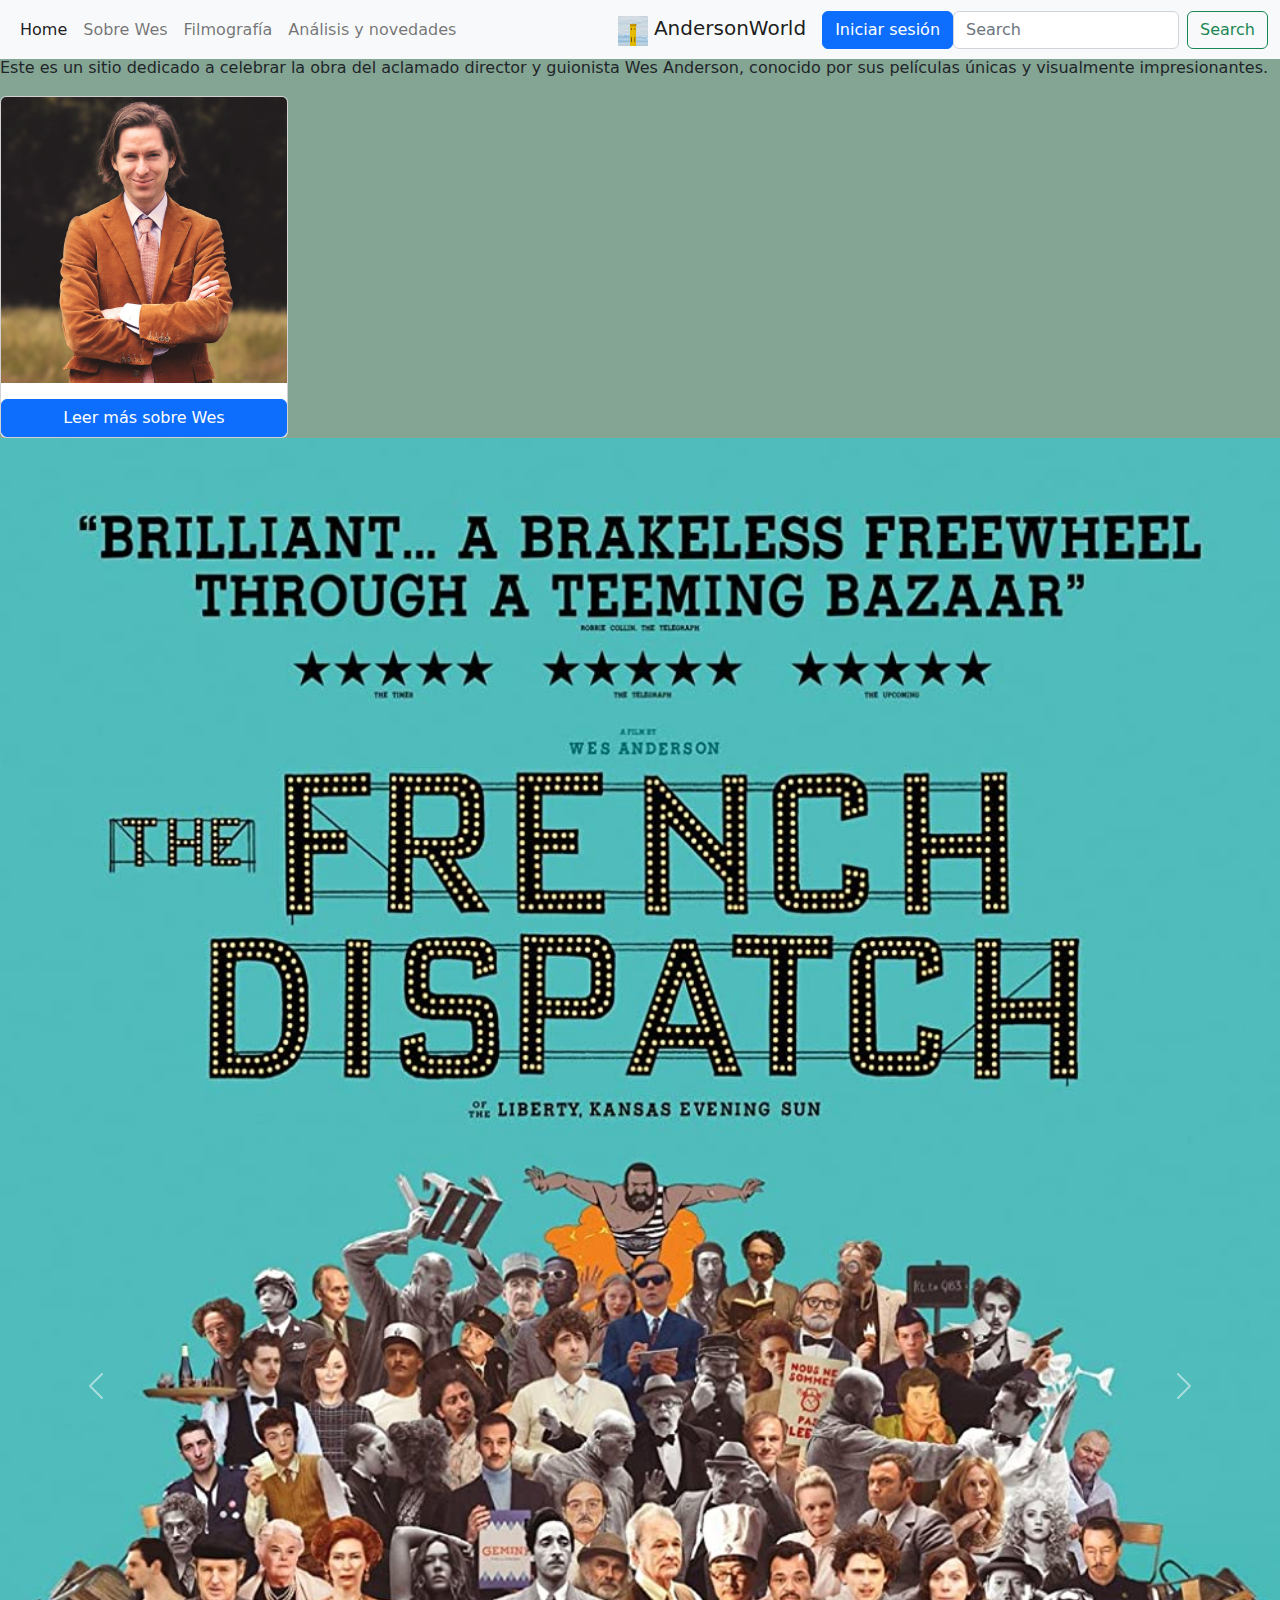
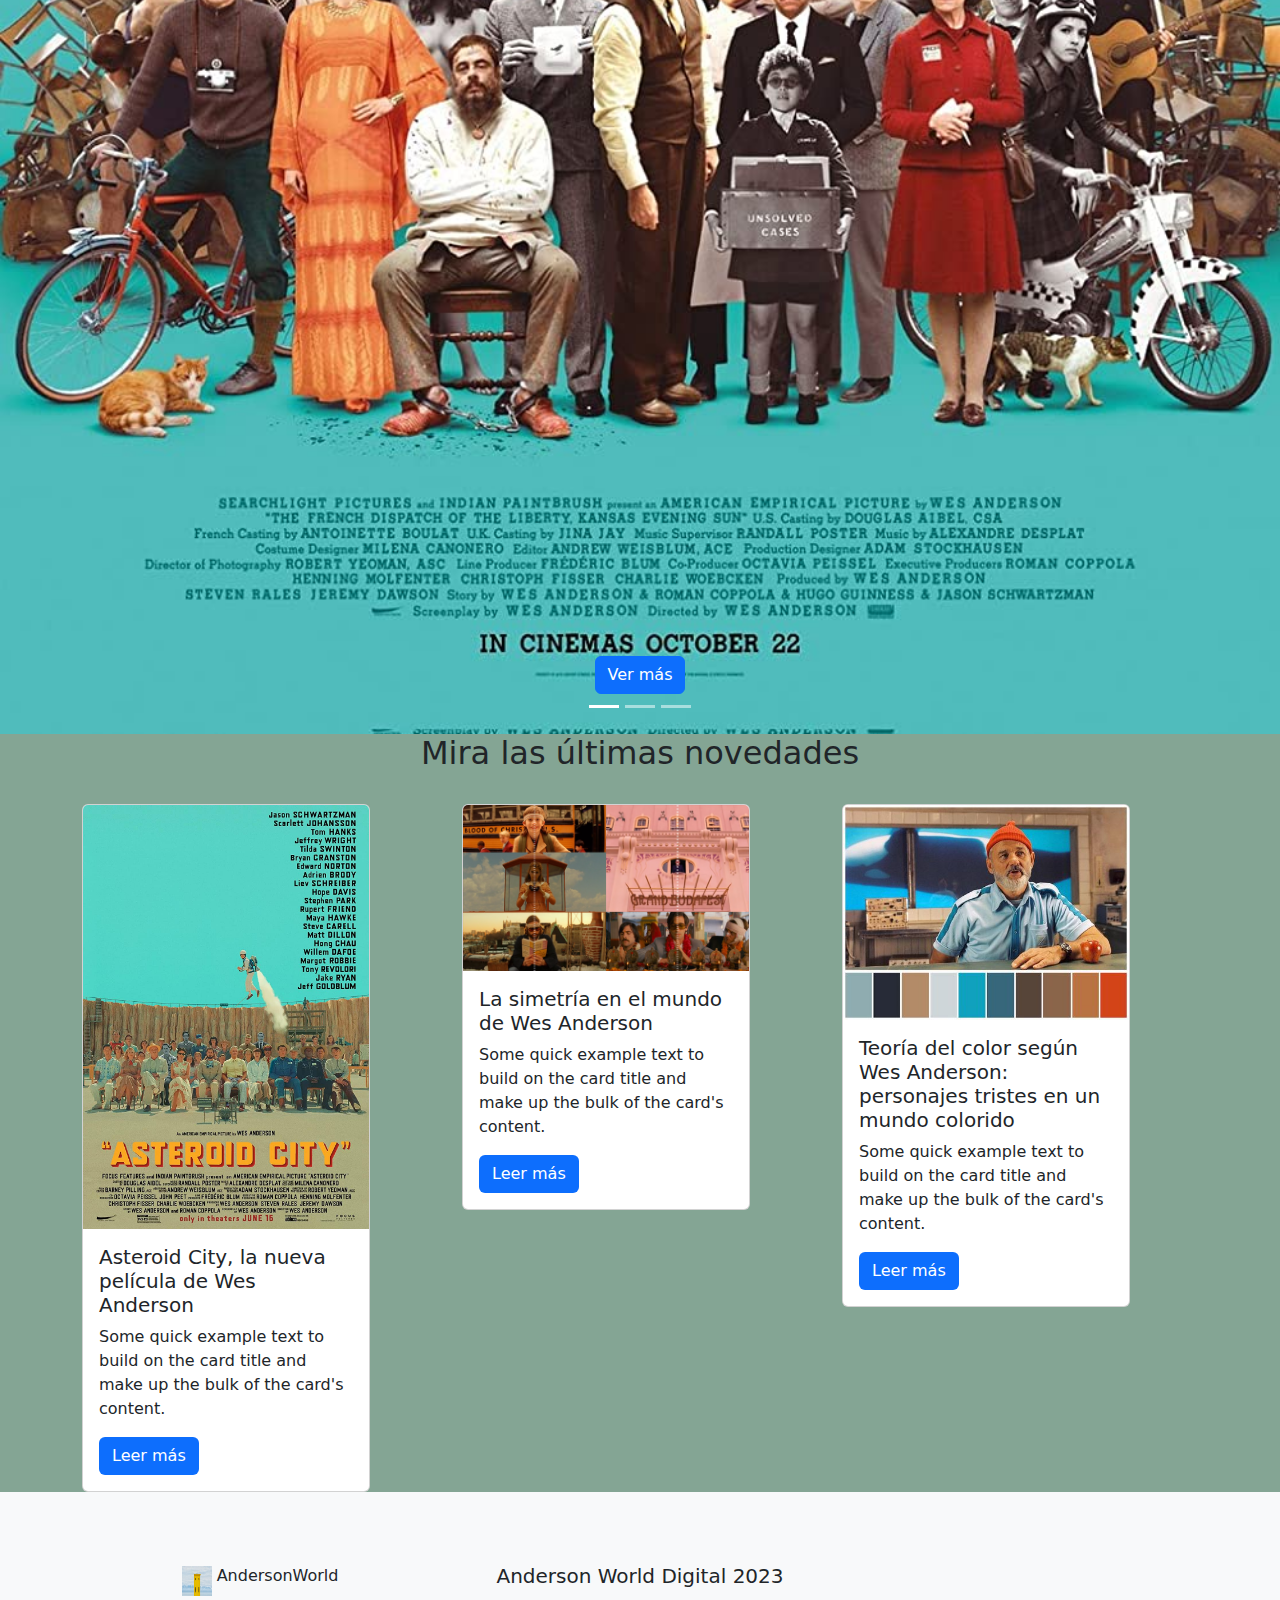
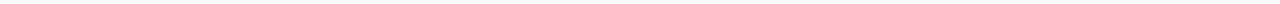
<file: index.html>
<!DOCTYPE html>
<html lang="es">
<head>
    <meta charset="UTF-8">
    <meta name="viewport" content="width=device-width, initial-scale=1.0">
    <title>Home</title>
    <link rel="stylesheet" href="css/bootstrap.css">
    <link rel="stylesheet" href="style.css">
    <link rel="stylesheet" href="https://cdnjs.cloudflare.com/ajax/libs/font-awesome/6.4.0/css/all.min.css" integrity="sha512-iecdLmaskl7CVkqkXNQ/ZH/XLlvWZOJyj7Yy7tcenmpD1ypASozpmT/E0iPtmFIB46ZmdtAc9eNBvH0H/ZpiBw==" crossorigin="anonymous" referrerpolicy="no-referrer" />
</head>
<body>
    <!--header-->
    <header>
        <nav class="navbar navbar-expand-lg bg-light fixed-top">
            <div class="container-fluid">
                <button class="navbar-toggler" type="button" data-bs-toggle="collapse" data-bs-target="#navbarSupportedContent" aria-controls="navbarSupportedContent" aria-expanded="false" aria-label="Toggle navigation">
                    <span class="navbar-toggler-icon"></span>
                </button>
                <div class="collapse navbar-collapse" id="navbarSupportedContent">
                    <ul class="navbar-nav me-auto mb-2 mb-lg-0">
                        <li class="nav-item">
                            <a class="nav-link active" aria-current="page" href="#">Home</a>
                        </li>
                        <li class="nav-item">
                            <a class="nav-link" href="/pages/sobrewes.html">Sobre Wes</a>
                        </li>
                        <li class="nav-item">
                            <a class="nav-link" href="/pages/filmografía.html">Filmografía</a>
                        </li>
                        <li class="nav-item">
                            <a class="nav-link" href="/pages/análisisynovedades.html">Análisis y novedades</a>
                        </li>
                    </ul>
                </div>
                <!--logo-->
                <a class="navbar-brand" href="#">
                    <img src="Assets/img/logo.jpg" alt="Logo" width="30" height="30" class="d-inline-block align-text-top">
                    AndersonWorld
                </a>
                <!--botón iniciar sesión-->
                <a class="btn btn-primary" href="/pages/iniciarsesión.html" role="button">Iniciar sesión</a>
                <!--buscador-->
                <form class="d-flex" role="search">
                    <input class="form-control me-2" type="search" placeholder="Search" aria-label="Search">
                    <button class="btn btn-outline-success" type="submit">Search</button>
                </form>
            </div>
        </nav>
    </header>
    
    <!--Main-->
    <!--sección bienvenida-->
    <main>
        <h1>¡Bienvenidos a AndersonWorld!</h1>
        <p>Este es un sitio dedicado a celebrar la obra del aclamado director y guionista Wes Anderson, conocido por sus películas únicas y visualmente impresionantes.</p>
        <div class="card" style="width: 18rem;">
            <img src="Assets/img/foto-portada.jpg" class="card-img-top" alt="Foto de Wes Anderson">
            <a href="#" class="btn btn-primary mt-3">Leer más sobre Wes</a>
        </div>
    </main>
    
    <!--sección filmografía -->
    <section>
        <div id="carouselExampleCaptions" class="carousel slide">
            <div class="carousel-indicators">
                <button type="button" data-bs-target="#carouselExampleCaptions" data-bs-slide-to="0" class="active" aria-current="true" aria-label="Slide 1"></button>
                <button type="button" data-bs-target="#carouselExampleCaptions" data-bs-slide-to="1" aria-label="Slide 2"></button>
                <button type="button" data-bs-target="#carouselExampleCaptions" data-bs-slide-to="2" aria-label="Slide 3"></button>
            </div>
            <div class="carousel-inner">
                <div class="carousel-item active">
                    <img src="Assets/img/The-french-dispatch-poster.jpg" class="d-block w-100" alt="poster de the french dispatch">
                        <div class="carousel-caption d-none d-md-block">
                        <a href="" class="btn btn-primary mt-3"> Ver más</a>
                        </div>
                </div>
                <div class="carousel-item">
                    <img src="Assets/img/the-grand-budapest-hotel-poster.jpg" class="d-block w-100" alt="póster de el gran hotel budapest">
                    <div class="carousel-caption d-none d-md-block">
                    <a href="" class="btn btn-primary mt-3"> Ver más</a>
                    </div>
                </div>
                <div class="carousel-item">
                    <img src="Assets/img/the-fantastic-mr-fox-poster.jpg" class="d-block w-100" alt="póster de the fantastic mr fox">
                    <div class="carousel-caption d-none d-md-block">
                    <a href="" class="btn btn-primary mt-3"> Ver más</a>
                    </div>
                </div>
            </div>
            <button class="carousel-control-prev" type="button" data-bs-target="#carouselExampleCaptions" data-bs-slide="prev">
                <span class="carousel-control-prev-icon" aria-hidden="true"></span>
                <span class="visually-hidden">Previous</span>
            </button>
            <button class="carousel-control-next" type="button" data-bs-target="#carouselExampleCaptions" data-bs-slide="next">
                <span class="carousel-control-next-icon" aria-hidden="true"></span>
                <span class="visually-hidden">Next</span>
            </button>
        </div>
    </section>
    
    <!--sección novedades-->
    <section class="novedades">
        <div class="title text-center">
            <h2>Mira las últimas novedades</h2>
        </div>
        <div class="container">
            <div class="row">
                <div class="col-md-4 col-lg-4 mx-auto mt-4">
                    <div class="card" style="width:18rem;">
                        <img src="Assets/img/asteroid-city-poster.jpg" class="card-img-top" alt="póster de asteroid city">
                            <div class="card-body">
                                <h5 class="card-title">Asteroid City, la nueva película de Wes Anderson</h5>
                                <p class="card-text">Some quick example text to build on the card title and make up the bulk of the card's content.</p>
                            <button class="btn bg-primary text-white">Leer más</button>
                            </div>
                    </div>
                </div>
                <div class="col-md-4 col-lg-4 mx-auto mt-4">
                    <div class="card" style="width:18rem;">
                        <img src="Assets/img/simetría-portada.png" class="card-img-top" alt="Foto ilustrativa simetría de Wes Anderson">
                        <div class="card-body">
                            <h5 class="card-title">La simetría en el mundo de Wes Anderson</h5>
                            <p class="card-text">Some quick example text to build on the card title and make up the bulk of the card's content.</p>
                            <button class="btn bg-primary text-white">Leer más</button>
                        </div>
                    </div>
                </div>
                <div class="col-md-4 col-lg-4 mx-auto mt-4">
                    <div class="card" style="width:18rem;">
                        <img src="Assets/img/colores-portada.jpg" class="card-img-top" alt="foto ilustrativa colores andersonianos">
                        <div class="card-body">
                            <h5 class="card-title">Teoría del color según Wes Anderson: personajes tristes en un mundo colorido</h5>
                            <p class="card-text">Some quick example text to build on the card title and make up the bulk of the card's content.</p>
                        <button class="btn bg-primary text-white">Leer más</button>
                        </div>
                    </div>
                </div>
            </div>
        </div>
    </section>
    <!--pie de página-->
    <footer class="bg-light text-dark pt-5 pm-4">
        <div class="container text-center text-md-start">
            <div class="row text-center text-md-start">
                <div class="col-md-4 col-lg-4 mx-auto mt-4">
                    <div class="text-center mb-2">
                        <a class="navbar-brand" href="#">
                            <img src="Assets/img/logo.jpg" alt="Logo" width="30" height="30" class="d-inline-block align-text-top">
                            AndersonWorld
                        </a>
                    </div>
                </div>
                <div class="col-md-4 col-lg-4 mx-auto mt-4">
                    <div class="text-center mb-2">
                        <h5>Anderson World Digital 2023</h5>
                    </div>
                </div>
                <div class="col-md-4 col-lg-4 mx-auto mt-4">
                    <div class="text-center">
                        <ul class="list-unstyled list-inline">
                            <li class="list-inline-item">
                                <a href="#" class="text-dark"> <i class="fab fa-youtube"></i></a>
                            </li>
                            <li class="list-inline-item">
                                <a href="https://es-la.facebook.com/people/Wes-Anderson/100044594042599/" class="text-dark"> <i class="fab fa-facebook"></i></a>
                            </li>
                            <li class="list-inline-item">
                                <a href="https://twitter.com/accidentalwes?lang=es" class="text-dark"> <i class="fab fa-instagram"></i></a>
                            </li>
                            <li class="list-inline-item">
                                <a href="https://twitter.com/accidentalwes?lang=es" class="text-dark"> <i class="fab fa-twitter"></i></a>
                            </li>
                        </ul>
                    </div>
                </div>
            </div>
        </div>       
    </footer>
    <script src="js/bootstrap.js"></script>
</body>
</html>
</file>
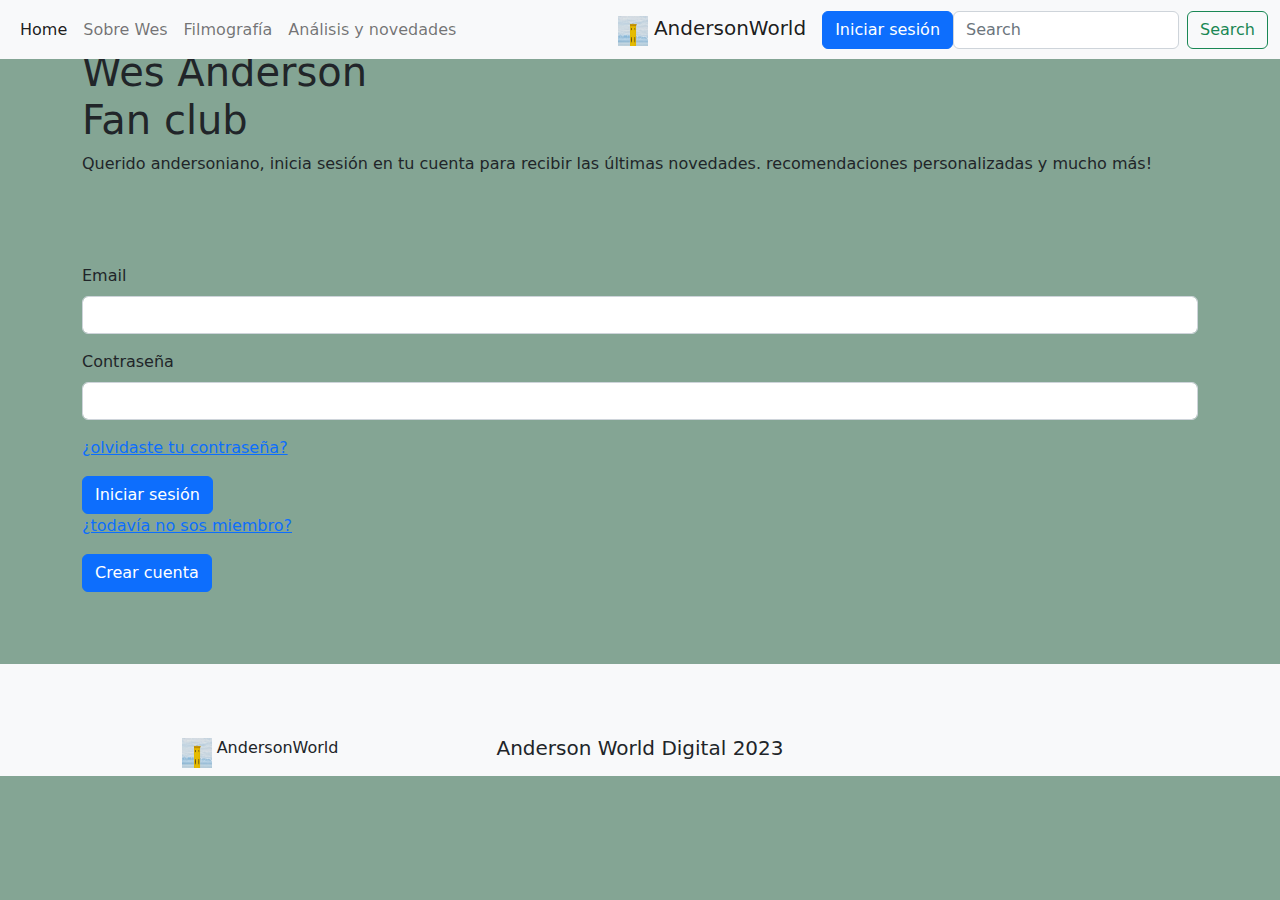
<file: pages/iniciarsesión.html>
<!DOCTYPE html>
<html lang="es">
<head>
    <meta charset="UTF-8">
    <meta name="viewport" content="width=device-width, initial-scale=1.0">
    <title>inciar sesión</title>
    <link rel="stylesheet" href="../css/bootstrap.css">
    <link rel="stylesheet" href="../style.css">
    <link rel="stylesheet" href="https://cdnjs.cloudflare.com/ajax/libs/font-awesome/6.4.0/css/all.min.css" integrity="sha512-iecdLmaskl7CVkqkXNQ/ZH/XLlvWZOJyj7Yy7tcenmpD1ypASozpmT/E0iPtmFIB46ZmdtAc9eNBvH0H/ZpiBw==" crossorigin="anonymous" referrerpolicy="no-referrer" />
</head>
<body>
    <!--header-->
    <header>
        <nav class="navbar navbar-expand-lg bg-light fixed-top">
            <div class="container-fluid">
                <button class="navbar-toggler" type="button" data-bs-toggle="collapse" data-bs-target="#navbarSupportedContent" aria-controls="navbarSupportedContent" aria-expanded="false" aria-label="Toggle navigation">
                    <span class="navbar-toggler-icon"></span>
                </button>
                <div class="collapse navbar-collapse" id="navbarSupportedContent">
                    <ul class="navbar-nav me-auto mb-2 mb-lg-0">
                        <li class="nav-item">
                            <a class="nav-link active" aria-current="page" href="#">Home</a>
                        </li>
                        <li class="nav-item">
                            <a class="nav-link" href="/pages/sobrewes.html">Sobre Wes</a>
                        </li>
                        <li class="nav-item">
                            <a class="nav-link" href="/pages/filmografía.html">Filmografía</a>
                        </li>
                        <li class="nav-item">
                            <a class="nav-link" href="/pages/análisisynovedades.html">Análisis y novedades</a>
                        </li>
                    </ul>
                </div>
                <!--logo-->
                <a class="navbar-brand" href="#">
                    <img src="../Assets/img/logo.jpg" alt="Logo" width="30" height="30" class="d-inline-block align-text-top">
                    AndersonWorld
                </a>
                <!--botón iniciar sesión-->
                <a class="btn btn-primary" href="/pages/iniciarsesión.html" role="button">Iniciar sesión</a>
                <!--buscador-->
                <form class="d-flex" role="search">
                    <input class="form-control me-2" type="search" placeholder="Search" aria-label="Search">
                    <button class="btn btn-outline-success" type="submit">Search</button>
                </form>
            </div>
        </nav>
    </header>
    <main class="iniciar-sesión section-padding">
        <div class="container mt-5 mb-5">
            <div class="row">
                <div class="col-md-12">
                    <div class="section-header text center text white pb-5">
                        <h1>Wes Anderson <br>Fan club</h1>
                        <p>Querido andersoniano, inicia sesión en tu cuenta para recibir las últimas novedades. recomendaciones personalizadas y mucho más!</p>
                    </div>
                </div>
            </div>
            <div class="row m-0">
                <div class="col-md-12 p-0 pt-4 pb-4">
                    <form>
                        <div class="mb-3">
                            <label for="exampleInputEmail1" class="form-label">Email</label>
                            <input type="email" class="form-control" id="exampleInputEmail1" aria-describedby="emailHelp">
                        </div>
                        <div class="mb-3">
                            <label for="exampleInputPassword1" class="form-label">Contraseña</label>
                            <input type="password" class="form-control" id="exampleInputPassword1">
                        </div>
                        <p><a class="link-opacity-100-hover" href="#">¿olvidaste tu contraseña?</a></p>
                        <button type="submit" class="btn btn-primary">Iniciar sesión</button>
                        <p><a class="link-opacity-100-hover" href="#">¿todavía no sos miembro?</a></p>
                        <button type="submit" class="btn btn-primary">Crear cuenta</button>
                    </form>
                </div>
            </div>
        </div>
    </main>
    <!--pie de página-->
    <footer class="bg-light text-dark pt-5 pm-4">
        <div class="container text-center text-md-start">
            <div class="row text-center text-md-start">
                <div class="col-md-4 col-lg-4 mx-auto mt-4">
                    <div class="text-center mb-2">
                        <a class="navbar-brand" href="#">
                            <img src="../Assets/img/logo.jpg" alt="Logo" width="30" height="30" class="d-inline-block align-text-top">
                            AndersonWorld
                        </a>
                    </div>
                </div>
                <div class="col-md-4 col-lg-4 mx-auto mt-4">
                    <div class="text-center mb-2">
                        <h5>Anderson World Digital 2023</h5>
                    </div>
                </div>
                <div class="col-md-4 col-lg-4 mx-auto mt-4">
                    <div class="text-center">
                        <ul class="list-unstyled list-inline">
                            <li class="list-inline-item">
                                <a href="#" class="text-dark"> <i class="fab fa-youtube"></i></a>
                            </li>
                            <li class="list-inline-item">
                                <a href="https://es-la.facebook.com/people/Wes-Anderson/100044594042599/" class="text-dark"> <i class="fab fa-facebook"></i></a>
                            </li>
                            <li class="list-inline-item">
                                <a href="https://twitter.com/accidentalwes?lang=es" class="text-dark"> <i class="fab fa-instagram"></i></a>
                            </li>
                            <li class="list-inline-item">
                                <a href="https://twitter.com/accidentalwes?lang=es" class="text-dark"> <i class="fab fa-twitter"></i></a>
                            </li>
                        </ul>
                    </div>
                </div>
            </div>
        </div>       
    </footer>
    <script src="/js/bootstrap.js"></script>
</body>
</html>
</file>
<file: style.css>
body{
    background-color: #84a594;
}
</file>
